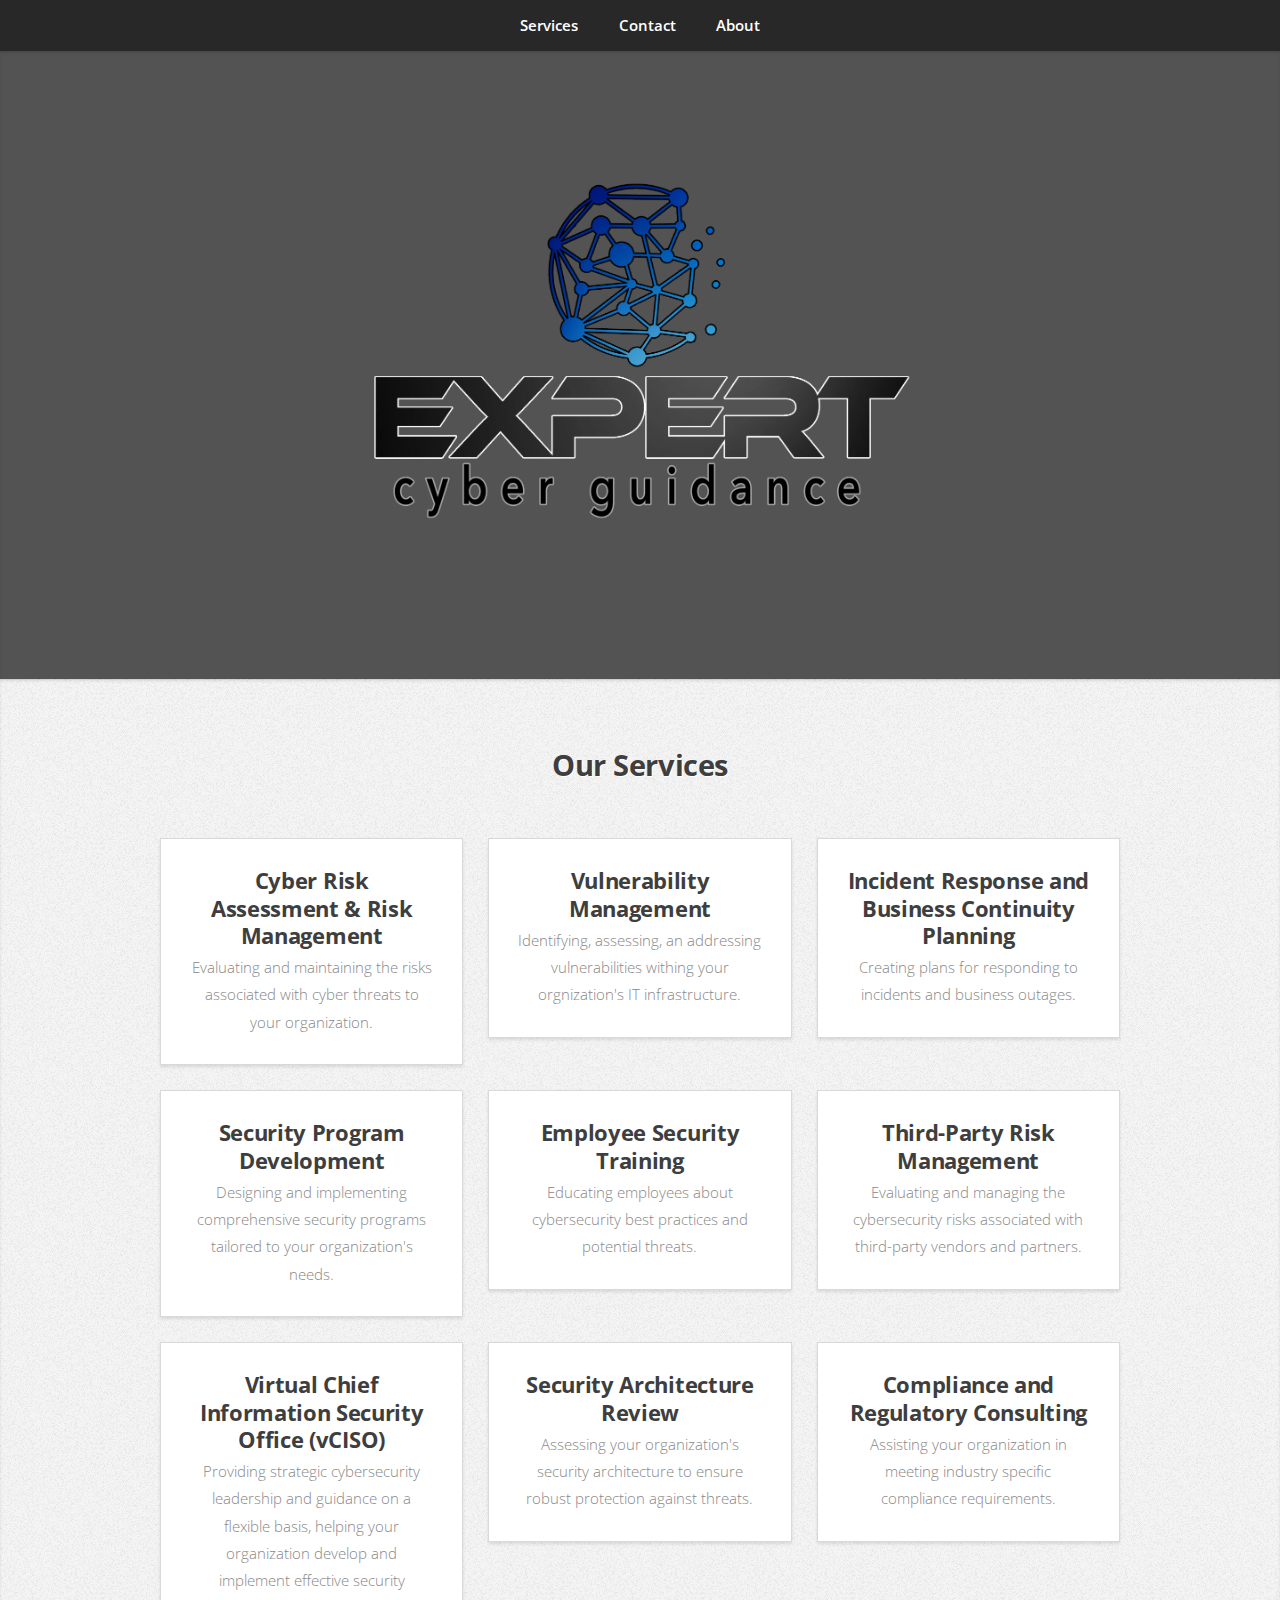
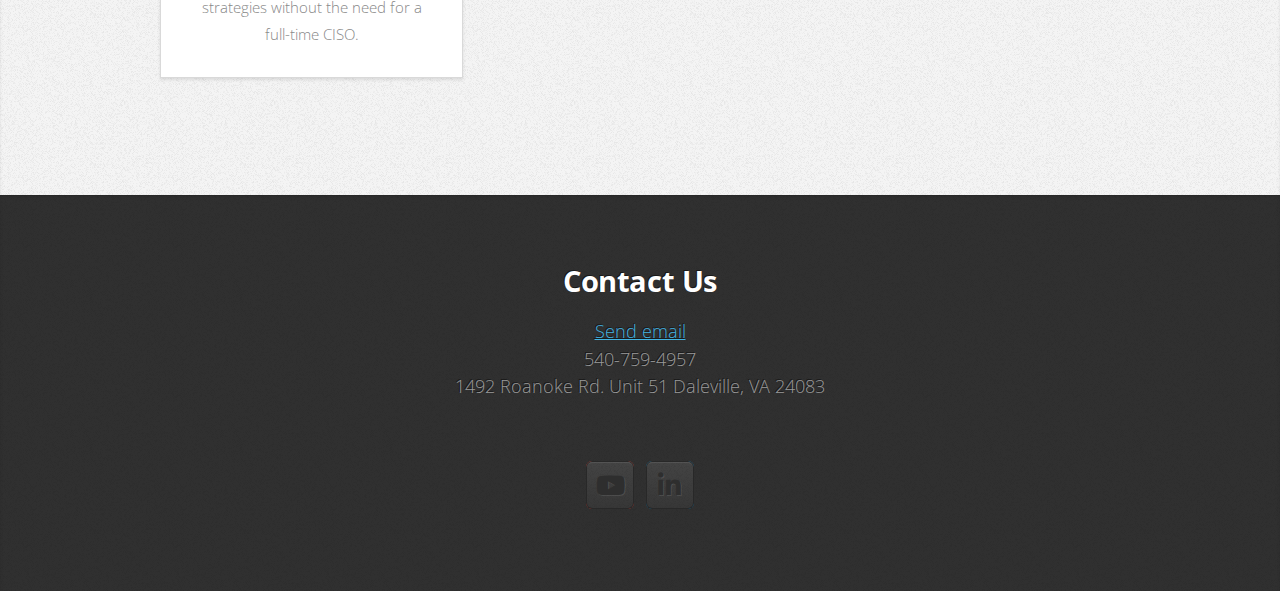
<file: index.html>
<!DOCTYPE HTML>

<html>
	<head>
		<title>Expert Cyber Guidance, LLC</title>
		<meta charset="utf-8" />
		<meta name="viewport" content="width=device-width, initial-scale=1, user-scalable=no" />
		<link rel="stylesheet" href="assets/css/main.css" />
	</head>
	<body class="is-preload" style="background-color:black">

		<!-- Nav -->

			<nav id="nav">
				<ul class="container">
					<li><a href="#services">Services</a></li>
					<li><a href="#contact">Contact</a></li>
					<li><a href="about.html">About</a></li>
				</ul>
			</nav>

		<!-- Home -->
			<article id="top" class="wrapper style1" style="background-color:#545353">

				<div>
					<div>
						<span><img class="logo" src="images/ECG LOGO.png" alt=""/></span>
						</div>
					</div>
				</div>
			</article>

		<!-- Portfolio -->
			<article id="services" class="wrapper style3">
				<div class="container">
					<header>
						<h2>Our Services</h2>
					</header>
					<div class="row">
						<div class="col-4 col-6-medium col-12-small">
							<article class="box style2">
								<h3>Cyber Risk Assessment & Risk Management</h3>
								<p>Evaluating and maintaining the risks associated with cyber threats to your organization.</p>
							</article>
						</div>
						<div class="col-4 col-6-medium col-12-small">
							<article class="box style2">
								<h3>Vulnerability Management</h3>
								<p>Identifying, assessing, an addressing vulnerabilities withing your orgnization's IT infrastructure.</p>
							</article>
						</div>
						<div class="col-4 col-6-medium col-12-small">
							<article class="box style2">
								<h3>Incident Response and Business Continuity Planning</h3>
								<p>Creating plans for responding to incidents and business outages.</p>
							</article>
						</div>
						<div class="col-4 col-6-medium col-12-small">
							<article class="box style2">
								<h3>Security Program Development</h3>
								<p>Designing and implementing comprehensive security programs tailored to your organization's needs.</p>
							</article>
						</div>
						<div class="col-4 col-6-medium col-12-small">
							<article class="box style2">
								<h3>Employee Security Training</h3>
								<p>Educating employees about cybersecurity best practices and potential threats.</p>
							</article>
						</div>
						<div class="col-4 col-6-medium col-12-small">
							<article class="box style2">
								<h3>Third-Party Risk Management</h3>
								<p>Evaluating and managing the cybersecurity risks associated with third-party vendors and partners.</p>
							</article>
						</div>

						<div class="col-4 col-6-medium col-12-small">
							<article class="box style2">
								<h3>Virtual Chief Information Security Office (vCISO)</h3>
								<p>Providing strategic cybersecurity leadership and guidance on a flexible basis,
									helping your organization develop and implement effective security strategies
									without the need for a full-time CISO.
								</p>
							</article>
						</div>

						<div class="col-4 col-6-medium col-12-small">
							<article class="box style2">
								<h3>Security Architecture Review</h3>
								<p>Assessing your organization's security architecture to ensure robust protection
									against threats.</p>
							</article>
						</div>

						<div class="col-4 col-6-medium col-12-small">
							<article class="box style2">
								<h3>Compliance and Regulatory Consulting</h3>
								<p>Assisting your organization in meeting industry specific compliance requirements.</p>
							</article>
						</div>





					</div>
					<footer>
					</footer>
				</div>
			</article>

		<!-- Contact -->
			<article id="contact" class="wrapper style4">
				<div class="container medium">
					<header>
						<h2>Contact Us</h2>
						<p><a href="mailto:jamie@expertcyberguidance.com">Send email</a></p>
						<p>540-759-4957</p>
						<p>1492 Roanoke Rd. Unit 51 Daleville, VA 24083</p>
					</header>
				</div>

						<div class="col-12">

							<!-- <h3>Find us on ...</h3> -->
							<ul class="social">
							<!--
								<li><a href="#" class="icon brands fa-twitter"><span class="label">Twitter</span></a></li>
								<li><a href="#" class="icon brands fa-facebook-f"><span class="label">Facebook</span></a></li>
							-->
								<li><a href="https://www.youtube.com/channel/UCfuzb3WgeQIlKe7DHvBgZ2g" class="icon brands fa-youtube"><span class="label">YouTube</span></a></li>
								<li><a href="https://www.linkedin.com/company/expert-cyber-guidance/" class="icon brands fa-linkedin-in"><span class="label">LinkedIn</span></a></li>
							</ul>

						</div>
			</article>

		<!-- Scripts -->
			<script src="assets/js/jquery.min.js"></script>
			<script src="assets/js/jquery.scrolly.min.js"></script>
			<script src="assets/js/browser.min.js"></script>
			<script src="assets/js/breakpoints.min.js"></script>
			<script src="assets/js/util.js"></script>
			<script src="assets/js/main.js"></script>

	</body>
</html>
</file>
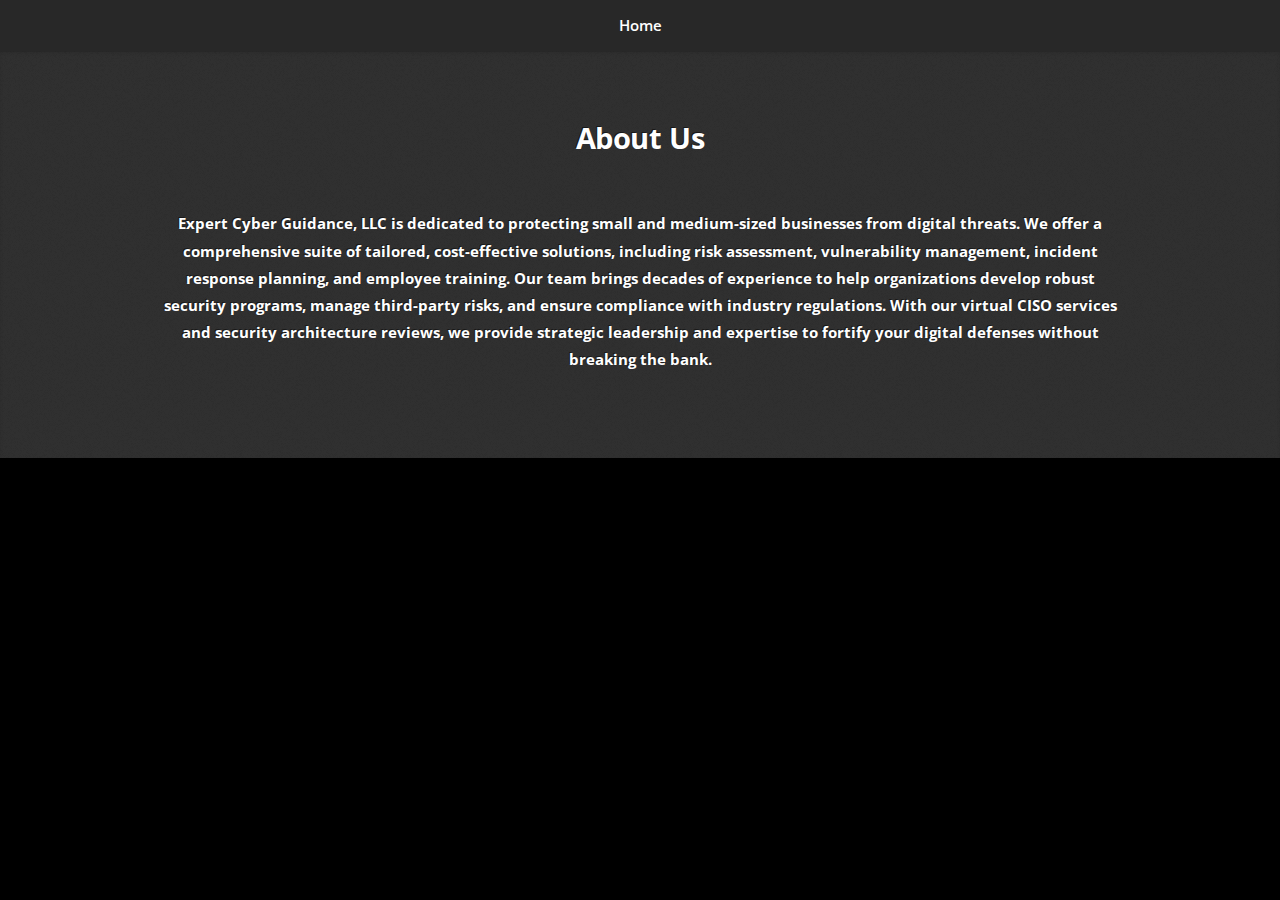
<file: about.html>
<!DOCTYPE HTML>

<html>
	<head>
		<title>Expert Cyber Guidance, LLC</title>
		<meta charset="utf-8" />
		<meta name="viewport" content="width=device-width, initial-scale=1, user-scalable=no" />
		<link rel="stylesheet" href="assets/css/main.css" />
	</head>
	<body class="is-preload" style="background-color:black">

		<!-- Nav -->

			<nav id="nav">
				<ul class="container">
					<li><a href="index.html">Home</a></li>
				</ul>
			</nav>

		<!-- About Us -->
			<article id="about" class="wrapper style4">
				<div class="container">
					<header>
						<h2>About Us</h2>
					</header>
					<h5>Expert Cyber Guidance, LLC is dedicated to protecting
						small and medium-sized businesses from digital threats. We offer a comprehensive suite of
						tailored, cost-effective solutions, including risk assessment, vulnerability management,
						incident response planning, and employee training. Our team brings
						decades of experience to help organizations develop robust security programs, manage
						third-party risks, and ensure compliance with industry regulations. With our virtual CISO
						services and security architecture reviews, we provide strategic leadership and expertise to
						fortify your digital defenses without breaking the bank.</h5>

				</div>
			</article>

		<!-- Scripts -->
			<script src="assets/js/jquery.min.js"></script>
			<script src="assets/js/jquery.scrolly.min.js"></script>
			<script src="assets/js/browser.min.js"></script>
			<script src="assets/js/breakpoints.min.js"></script>
			<script src="assets/js/util.js"></script>
			<script src="assets/js/main.js"></script>

	</body>
</html>
</file>
<file: assets/css/main.css>
@import url("https://fonts.googleapis.com/css?family=Open+Sans:300,300italic,600,600italic,700");
@import url("fontawesome-all.min.css");

/*
	Miniport by HTML5 UP
	html5up.net | @ajlkn
	Free for personal and commercial use under the CCA 3.0 license (html5up.net/license)
*/

html, body, div, span, applet, object,
iframe, h1, h2, h3, h4, h5, h6, p, blockquote,
pre, a, abbr, acronym, address, big, cite,
code, del, dfn, em, img, ins, kbd, q, s, samp,
small, strike, strong, sub, sup, tt, var, b,
u, i, center, dl, dt, dd, ol, ul, li, fieldset,
form, label, legend, table, caption, tbody,
tfoot, thead, tr, th, td, article, aside,
canvas, details, embed, figure, figcaption,
footer, header, hgroup, menu, nav, output, ruby,
section, summary, time, mark, audio, video {
	margin: 0;
	padding: 0;
	border: 0;
	font-size: 100%;
	font: inherit;
	vertical-align: baseline;}

article, aside, details, figcaption, figure,
footer, header, hgroup, menu, nav, section {
	display: block;}

body {
	line-height: 1;
}

ol, ul {
	list-style: none;
}

blockquote, q {
	quotes: none;
}

	blockquote:before, blockquote:after, q:before, q:after {
		content: '';
		content: none;
	}

table {
	border-collapse: collapse;
	border-spacing: 0;
}

body {
	-webkit-text-size-adjust: none;
}

mark {
	background-color: transparent;
	color: inherit;
}

input::-moz-focus-inner {
	border: 0;
	padding: 0;
}

input, select, textarea {
	-moz-appearance: none;
	-webkit-appearance: none;
	-ms-appearance: none;
	appearance: none;
}

/* Basic */

	html {
		box-sizing: border-box;
	}

	*, *:before, *:after {
		box-sizing: inherit;
	}

	body {
		padding-top: 3.5em;
	}

		body.is-preload *, body.is-preload *:before, body.is-preload *:after {
			-moz-animation: none !important;
			-webkit-animation: none !important;
			-ms-animation: none !important;
			animation: none !important;
			-moz-transition: none !important;
			-webkit-transition: none !important;
			-ms-transition: none !important;
			transition: none !important;
		}

	body, input, textarea, select {
		font-family: 'Open Sans', sans-serif;
		line-height: 1.85em;
		color: #888;
		font-weight: 300;
		font-size: 13pt;
	}

	a {
		-moz-transition: color .2s ease-in-out;
		-webkit-transition: color .2s ease-in-out;
		-ms-transition: color .2s ease-in-out;
		transition: color .2s ease-in-out;
		color: #43B3E0;
		text-decoration: underline;
	}

		a:hover {
			color: #43bff0 !important;
		}

		a img {
			border: 0;
		}

	b, strong {
		font-weight: 600;
		color: #3e3e3e;
	}

	i, em {
		font-style: italic;
	}

	sub {
		position: relative;
		top: 0.5em;
		font-size: 0.8em;
	}

	sup {
		position: relative;
		top: -0.5em;
		font-size: 0.8em;
	}

	blockquote {
		border-left: solid 0.75em #eee;
		padding: 1em 0 1em 1.5em;
		font-style: italic;
	}

	h1, h2, h3, h4, h5, h6 {
		color: #3e3e3e;
		margin: 0 0 0.75em 0;
	}

	h1 a, h2 a, h3 a, h4 a, h5 a, h6 a {
		text-decoration: none;
		color: inherit;
	}

	h2, h3, h4, h5, h6 {
		font-weight: 700;
	}

	h1 {
		font-size: 3.25em;
		letter-spacing: -0.025em;
		font-weight: 300;
	}

		h1 strong {
			font-weight: 700;
		}

	h2 {
		font-size: 2em;
		letter-spacing: -0.015em;
	}

	h3 {
		font-size: 1.5em;
		letter-spacing: -0.015em;
	}

	em, i {
		font-style: italic;
	}

	br.clear {
		clear: both;
	}

	hr {
		border: 0;
		border-top: solid 1px #444;
		border-top-color: rgba(0, 0, 0, 0.35);
		box-shadow: 0px 1px 0px 0px rgba(255, 255, 255, 0.1);
		height: 1px;
		margin: 3em 0;
	}

	p, ul, ol, dl, table {
		margin-bottom: 2em;
	}

	header {
		margin: 0 0 3em 0;
	}

		header > p {
			font-size: 1.25em;
			margin: 0;
		}

	footer {
		margin: 3em 0 0 0;
	}

		footer > p {
			font-size: 1.25em;
		}

/* Container */

	.container {
		margin: 0 auto;
		max-width: calc(100% - 50px);
		width: 1200px;
	}

		.container.medium {
			width: 900px;
		}

		@media screen and (max-width: 1680px) {

			.container {
				width: 1200px;
			}

				.container.medium {
					width: 900px;
				}

		}

		@media screen and (max-width: 1280px) {

			.container {
				width: 960px;
			}

				.container.medium {
					width: 720px;
				}

		}

		@media screen and (max-width: 980px) {

			.container {
				width: 100%;
			}

				.container.medium {
					width: 75%;
				}

		}

		@media screen and (max-width: 736px) {

			.container {
				width: 100%;
				max-width: calc(100% - 30px);
			}

				.container.medium {
					width: 100%;
				}

		}

/* Row */

	.row {
		display: flex;
		flex-wrap: wrap;
		box-sizing: border-box;
		align-items: stretch;
	}

		.row > * {
			box-sizing: border-box;
		}

		.row.gtr-uniform > * > :last-child {
			margin-bottom: 0;
		}

		.row.aln-left {
			justify-content: flex-start;
		}

		.row.aln-center {
			justify-content: center;
		}

		.row.aln-right {
			justify-content: flex-end;
		}

		.row.aln-top {
			align-items: flex-start;
		}

		.row.aln-middle {
			align-items: center;
		}

		.row.aln-bottom {
			align-items: flex-end;
		}

		.row > .imp {
			order: -1;
		}

		.row > .col-1 {
			width: 8.33333%;
		}

		.row > .off-1 {
			margin-left: 8.33333%;
		}

		.row > .col-2 {
			width: 16.66667%;
		}

		.row > .off-2 {
			margin-left: 16.66667%;
		}

		.row > .col-3 {
			width: 25%;
		}

		.row > .off-3 {
			margin-left: 25%;
		}

		.row > .col-4 {
			width: 33.33333%;
		}

		.row > .off-4 {
			margin-left: 33.33333%;
		}

		.row > .col-5 {
			width: 41.66667%;
		}

		.row > .off-5 {
			margin-left: 41.66667%;
		}

		.row > .col-6 {
			width: 50%;
		}

		.row > .off-6 {
			margin-left: 50%;
		}

		.row > .col-7 {
			width: 58.33333%;
		}

		.row > .off-7 {
			margin-left: 58.33333%;
		}

		.row > .col-8 {
			width: 66.66667%;
		}

		.row > .off-8 {
			margin-left: 66.66667%;
		}

		.row > .col-9 {
			width: 75%;
		}

		.row > .off-9 {
			margin-left: 75%;
		}

		.row > .col-10 {
			width: 83.33333%;
		}

		.row > .off-10 {
			margin-left: 83.33333%;
		}

		.row > .col-11 {
			width: 91.66667%;
		}

		.row > .off-11 {
			margin-left: 91.66667%;
		}

		.row > .col-12 {
			width: 100%;
		}

		.row > .off-12 {
			margin-left: 100%;
		}

		.row.gtr-0 {
			margin-top: 0px;
			margin-left: 0px;
		}

			.row.gtr-0 > * {
				padding: 0px 0 0 0px;
			}

			.row.gtr-0.gtr-uniform {
				margin-top: 0px;
			}

				.row.gtr-0.gtr-uniform > * {
					padding-top: 0px;
				}

		.row.gtr-25 {
			margin-top: -6.25px;
			margin-left: -6.25px;
		}

			.row.gtr-25 > * {
				padding: 6.25px 0 0 6.25px;
			}

			.row.gtr-25.gtr-uniform {
				margin-top: -6.25px;
			}

				.row.gtr-25.gtr-uniform > * {
					padding-top: 6.25px;
				}

		.row.gtr-50 {
			margin-top: -12.5px;
			margin-left: -12.5px;
		}

			.row.gtr-50 > * {
				padding: 12.5px 0 0 12.5px;
			}

			.row.gtr-50.gtr-uniform {
				margin-top: -12.5px;
			}

				.row.gtr-50.gtr-uniform > * {
					padding-top: 12.5px;
				}

		.row {
			margin-top: -25px;
			margin-left: -25px;
		}

			.row > * {
				padding: 25px 0 0 25px;
			}

			.row.gtr-uniform {
				margin-top: -25px;
			}

				.row.gtr-uniform > * {
					padding-top: 25px;
				}

		.row.gtr-150 {
			margin-top: -37.5px;
			margin-left: -37.5px;
		}

			.row.gtr-150 > * {
				padding: 37.5px 0 0 37.5px;
			}

			.row.gtr-150.gtr-uniform {
				margin-top: -37.5px;
			}

				.row.gtr-150.gtr-uniform > * {
					padding-top: 37.5px;
				}

		.row.gtr-200 {
			margin-top: -50px;
			margin-left: -50px;
		}

			.row.gtr-200 > * {
				padding: 50px 0 0 50px;
			}

			.row.gtr-200.gtr-uniform {
				margin-top: -50px;
			}

				.row.gtr-200.gtr-uniform > * {
					padding-top: 50px;
				}

		@media screen and (max-width: 1680px) {

			.row {
				display: flex;
				flex-wrap: wrap;
				box-sizing: border-box;
				align-items: stretch;
			}

				.row > * {
					box-sizing: border-box;
				}

				.row.gtr-uniform > * > :last-child {
					margin-bottom: 0;
				}

				.row.aln-left {
					justify-content: flex-start;
				}

				.row.aln-center {
					justify-content: center;
				}

				.row.aln-right {
					justify-content: flex-end;
				}

				.row.aln-top {
					align-items: flex-start;
				}

				.row.aln-middle {
					align-items: center;
				}

				.row.aln-bottom {
					align-items: flex-end;
				}

				.row > .imp-xlarge {
					order: -1;
				}

				.row > .col-1-xlarge {
					width: 8.33333%;
				}

				.row > .off-1-xlarge {
					margin-left: 8.33333%;
				}

				.row > .col-2-xlarge {
					width: 16.66667%;
				}

				.row > .off-2-xlarge {
					margin-left: 16.66667%;
				}

				.row > .col-3-xlarge {
					width: 25%;
				}

				.row > .off-3-xlarge {
					margin-left: 25%;
				}

				.row > .col-4-xlarge {
					width: 33.33333%;
				}

				.row > .off-4-xlarge {
					margin-left: 33.33333%;
				}

				.row > .col-5-xlarge {
					width: 41.66667%;
				}

				.row > .off-5-xlarge {
					margin-left: 41.66667%;
				}

				.row > .col-6-xlarge {
					width: 50%;
				}

				.row > .off-6-xlarge {
					margin-left: 50%;
				}

				.row > .col-7-xlarge {
					width: 58.33333%;
				}

				.row > .off-7-xlarge {
					margin-left: 58.33333%;
				}

				.row > .col-8-xlarge {
					width: 66.66667%;
				}

				.row > .off-8-xlarge {
					margin-left: 66.66667%;
				}

				.row > .col-9-xlarge {
					width: 75%;
				}

				.row > .off-9-xlarge {
					margin-left: 75%;
				}

				.row > .col-10-xlarge {
					width: 83.33333%;
				}

				.row > .off-10-xlarge {
					margin-left: 83.33333%;
				}

				.row > .col-11-xlarge {
					width: 91.66667%;
				}

				.row > .off-11-xlarge {
					margin-left: 91.66667%;
				}

				.row > .col-12-xlarge {
					width: 100%;
				}

				.row > .off-12-xlarge {
					margin-left: 100%;
				}

				.row.gtr-0 {
					margin-top: 0px;
					margin-left: 0px;
				}

					.row.gtr-0 > * {
						padding: 0px 0 0 0px;
					}

					.row.gtr-0.gtr-uniform {
						margin-top: 0px;
					}

						.row.gtr-0.gtr-uniform > * {
							padding-top: 0px;
						}

				.row.gtr-25 {
					margin-top: -6.25px;
					margin-left: -6.25px;
				}

					.row.gtr-25 > * {
						padding: 6.25px 0 0 6.25px;
					}

					.row.gtr-25.gtr-uniform {
						margin-top: -6.25px;
					}

						.row.gtr-25.gtr-uniform > * {
							padding-top: 6.25px;
						}

				.row.gtr-50 {
					margin-top: -12.5px;
					margin-left: -12.5px;
				}

					.row.gtr-50 > * {
						padding: 12.5px 0 0 12.5px;
					}

					.row.gtr-50.gtr-uniform {
						margin-top: -12.5px;
					}

						.row.gtr-50.gtr-uniform > * {
							padding-top: 12.5px;
						}

				.row {
					margin-top: -25px;
					margin-left: -25px;
				}

					.row > * {
						padding: 25px 0 0 25px;
					}

					.row.gtr-uniform {
						margin-top: -25px;
					}

						.row.gtr-uniform > * {
							padding-top: 25px;
						}

				.row.gtr-150 {
					margin-top: -37.5px;
					margin-left: -37.5px;
				}

					.row.gtr-150 > * {
						padding: 37.5px 0 0 37.5px;
					}

					.row.gtr-150.gtr-uniform {
						margin-top: -37.5px;
					}

						.row.gtr-150.gtr-uniform > * {
							padding-top: 37.5px;
						}

				.row.gtr-200 {
					margin-top: -50px;
					margin-left: -50px;
				}

					.row.gtr-200 > * {
						padding: 50px 0 0 50px;
					}

					.row.gtr-200.gtr-uniform {
						margin-top: -50px;
					}

						.row.gtr-200.gtr-uniform > * {
							padding-top: 50px;
						}

		}

		@media screen and (max-width: 1280px) {

			.row {
				display: flex;
				flex-wrap: wrap;
				box-sizing: border-box;
				align-items: stretch;
			}

				.row > * {
					box-sizing: border-box;
				}

				.row.gtr-uniform > * > :last-child {
					margin-bottom: 0;
				}

				.row.aln-left {
					justify-content: flex-start;
				}

				.row.aln-center {
					justify-content: center;
				}

				.row.aln-right {
					justify-content: flex-end;
				}

				.row.aln-top {
					align-items: flex-start;
				}

				.row.aln-middle {
					align-items: center;
				}

				.row.aln-bottom {
					align-items: flex-end;
				}

				.row > .imp-large {
					order: -1;
				}

				.row > .col-1-large {
					width: 8.33333%;
				}

				.row > .off-1-large {
					margin-left: 8.33333%;
				}

				.row > .col-2-large {
					width: 16.66667%;
				}

				.row > .off-2-large {
					margin-left: 16.66667%;
				}

				.row > .col-3-large {
					width: 25%;
				}

				.row > .off-3-large {
					margin-left: 25%;
				}

				.row > .col-4-large {
					width: 33.33333%;
				}

				.row > .off-4-large {
					margin-left: 33.33333%;
				}

				.row > .col-5-large {
					width: 41.66667%;
				}

				.row > .off-5-large {
					margin-left: 41.66667%;
				}

				.row > .col-6-large {
					width: 50%;
				}

				.row > .off-6-large {
					margin-left: 50%;
				}

				.row > .col-7-large {
					width: 58.33333%;
				}

				.row > .off-7-large {
					margin-left: 58.33333%;
				}

				.row > .col-8-large {
					width: 66.66667%;
				}

				.row > .off-8-large {
					margin-left: 66.66667%;
				}

				.row > .col-9-large {
					width: 75%;
				}

				.row > .off-9-large {
					margin-left: 75%;
				}

				.row > .col-10-large {
					width: 83.33333%;
				}

				.row > .off-10-large {
					margin-left: 83.33333%;
				}

				.row > .col-11-large {
					width: 91.66667%;
				}

				.row > .off-11-large {
					margin-left: 91.66667%;
				}

				.row > .col-12-large {
					width: 100%;
				}

				.row > .off-12-large {
					margin-left: 100%;
				}

				.row.gtr-0 {
					margin-top: 0px;
					margin-left: 0px;
				}

					.row.gtr-0 > * {
						padding: 0px 0 0 0px;
					}

					.row.gtr-0.gtr-uniform {
						margin-top: 0px;
					}

						.row.gtr-0.gtr-uniform > * {
							padding-top: 0px;
						}

				.row.gtr-25 {
					margin-top: -6.25px;
					margin-left: -6.25px;
				}

					.row.gtr-25 > * {
						padding: 6.25px 0 0 6.25px;
					}

					.row.gtr-25.gtr-uniform {
						margin-top: -6.25px;
					}

						.row.gtr-25.gtr-uniform > * {
							padding-top: 6.25px;
						}

				.row.gtr-50 {
					margin-top: -12.5px;
					margin-left: -12.5px;
				}

					.row.gtr-50 > * {
						padding: 12.5px 0 0 12.5px;
					}

					.row.gtr-50.gtr-uniform {
						margin-top: -12.5px;
					}

						.row.gtr-50.gtr-uniform > * {
							padding-top: 12.5px;
						}

				.row {
					margin-top: -25px;
					margin-left: -25px;
				}

					.row > * {
						padding: 25px 0 0 25px;
					}

					.row.gtr-uniform {
						margin-top: -25px;
					}

						.row.gtr-uniform > * {
							padding-top: 25px;
						}

				.row.gtr-150 {
					margin-top: -37.5px;
					margin-left: -37.5px;
				}

					.row.gtr-150 > * {
						padding: 37.5px 0 0 37.5px;
					}

					.row.gtr-150.gtr-uniform {
						margin-top: -37.5px;
					}

						.row.gtr-150.gtr-uniform > * {
							padding-top: 37.5px;
						}

				.row.gtr-200 {
					margin-top: -50px;
					margin-left: -50px;
				}

					.row.gtr-200 > * {
						padding: 50px 0 0 50px;
					}

					.row.gtr-200.gtr-uniform {
						margin-top: -50px;
					}

						.row.gtr-200.gtr-uniform > * {
							padding-top: 50px;
						}

		}

		@media screen and (max-width: 980px) {

			.row {
				display: flex;
				flex-wrap: wrap;
				box-sizing: border-box;
				align-items: stretch;
			}

				.row > * {
					box-sizing: border-box;
				}

				.row.gtr-uniform > * > :last-child {
					margin-bottom: 0;
				}

				.row.aln-left {
					justify-content: flex-start;
				}

				.row.aln-center {
					justify-content: center;
				}

				.row.aln-right {
					justify-content: flex-end;
				}

				.row.aln-top {
					align-items: flex-start;
				}

				.row.aln-middle {
					align-items: center;
				}

				.row.aln-bottom {
					align-items: flex-end;
				}

				.row > .imp-medium {
					order: -1;
				}

				.row > .col-1-medium {
					width: 8.33333%;
				}

				.row > .off-1-medium {
					margin-left: 8.33333%;
				}

				.row > .col-2-medium {
					width: 16.66667%;
				}

				.row > .off-2-medium {
					margin-left: 16.66667%;
				}

				.row > .col-3-medium {
					width: 25%;
				}

				.row > .off-3-medium {
					margin-left: 25%;
				}

				.row > .col-4-medium {
					width: 33.33333%;
				}

				.row > .off-4-medium {
					margin-left: 33.33333%;
				}

				.row > .col-5-medium {
					width: 41.66667%;
				}

				.row > .off-5-medium {
					margin-left: 41.66667%;
				}

				.row > .col-6-medium {
					width: 50%;
				}

				.row > .off-6-medium {
					margin-left: 50%;
				}

				.row > .col-7-medium {
					width: 58.33333%;
				}

				.row > .off-7-medium {
					margin-left: 58.33333%;
				}

				.row > .col-8-medium {
					width: 66.66667%;
				}

				.row > .off-8-medium {
					margin-left: 66.66667%;
				}

				.row > .col-9-medium {
					width: 75%;
				}

				.row > .off-9-medium {
					margin-left: 75%;
				}

				.row > .col-10-medium {
					width: 83.33333%;
				}

				.row > .off-10-medium {
					margin-left: 83.33333%;
				}

				.row > .col-11-medium {
					width: 91.66667%;
				}

				.row > .off-11-medium {
					margin-left: 91.66667%;
				}

				.row > .col-12-medium {
					width: 100%;
				}

				.row > .off-12-medium {
					margin-left: 100%;
				}

				.row.gtr-0 {
					margin-top: 0px;
					margin-left: 0px;
				}

					.row.gtr-0 > * {
						padding: 0px 0 0 0px;
					}

					.row.gtr-0.gtr-uniform {
						margin-top: 0px;
					}

						.row.gtr-0.gtr-uniform > * {
							padding-top: 0px;
						}

				.row.gtr-25 {
					margin-top: -6.25px;
					margin-left: -6.25px;
				}

					.row.gtr-25 > * {
						padding: 6.25px 0 0 6.25px;
					}

					.row.gtr-25.gtr-uniform {
						margin-top: -6.25px;
					}

						.row.gtr-25.gtr-uniform > * {
							padding-top: 6.25px;
						}

				.row.gtr-50 {
					margin-top: -12.5px;
					margin-left: -12.5px;
				}

					.row.gtr-50 > * {
						padding: 12.5px 0 0 12.5px;
					}

					.row.gtr-50.gtr-uniform {
						margin-top: -12.5px;
					}

						.row.gtr-50.gtr-uniform > * {
							padding-top: 12.5px;
						}

				.row {
					margin-top: -25px;
					margin-left: -25px;
				}

					.row > * {
						padding: 25px 0 0 25px;
					}

					.row.gtr-uniform {
						margin-top: -25px;
					}

						.row.gtr-uniform > * {
							padding-top: 25px;
						}

				.row.gtr-150 {
					margin-top: -37.5px;
					margin-left: -37.5px;
				}

					.row.gtr-150 > * {
						padding: 37.5px 0 0 37.5px;
					}

					.row.gtr-150.gtr-uniform {
						margin-top: -37.5px;
					}

						.row.gtr-150.gtr-uniform > * {
							padding-top: 37.5px;
						}

				.row.gtr-200 {
					margin-top: -50px;
					margin-left: -50px;
				}

					.row.gtr-200 > * {
						padding: 50px 0 0 50px;
					}

					.row.gtr-200.gtr-uniform {
						margin-top: -50px;
					}

						.row.gtr-200.gtr-uniform > * {
							padding-top: 50px;
						}

		}

		@media screen and (max-width: 736px) {

			.row {
				display: flex;
				flex-wrap: wrap;
				box-sizing: border-box;
				align-items: stretch;
			}

				.row > * {
					box-sizing: border-box;
				}

				.row.gtr-uniform > * > :last-child {
					margin-bottom: 0;
				}

				.row.aln-left {
					justify-content: flex-start;
				}

				.row.aln-center {
					justify-content: center;
				}

				.row.aln-right {
					justify-content: flex-end;
				}

				.row.aln-top {
					align-items: flex-start;
				}

				.row.aln-middle {
					align-items: center;
				}

				.row.aln-bottom {
					align-items: flex-end;
				}

				.row > .imp-small {
					order: -1;
				}

				.row > .col-1-small {
					width: 8.33333%;
				}

				.row > .off-1-small {
					margin-left: 8.33333%;
				}

				.row > .col-2-small {
					width: 16.66667%;
				}

				.row > .off-2-small {
					margin-left: 16.66667%;
				}

				.row > .col-3-small {
					width: 25%;
				}

				.row > .off-3-small {
					margin-left: 25%;
				}

				.row > .col-4-small {
					width: 33.33333%;
				}

				.row > .off-4-small {
					margin-left: 33.33333%;
				}

				.row > .col-5-small {
					width: 41.66667%;
				}

				.row > .off-5-small {
					margin-left: 41.66667%;
				}

				.row > .col-6-small {
					width: 50%;
				}

				.row > .off-6-small {
					margin-left: 50%;
				}

				.row > .col-7-small {
					width: 58.33333%;
				}

				.row > .off-7-small {
					margin-left: 58.33333%;
				}

				.row > .col-8-small {
					width: 66.66667%;
				}

				.row > .off-8-small {
					margin-left: 66.66667%;
				}

				.row > .col-9-small {
					width: 75%;
				}

				.row > .off-9-small {
					margin-left: 75%;
				}

				.row > .col-10-small {
					width: 83.33333%;
				}

				.row > .off-10-small {
					margin-left: 83.33333%;
				}

				.row > .col-11-small {
					width: 91.66667%;
				}

				.row > .off-11-small {
					margin-left: 91.66667%;
				}

				.row > .col-12-small {
					width: 100%;
				}

				.row > .off-12-small {
					margin-left: 100%;
				}

				.row.gtr-0 {
					margin-top: 0px;
					margin-left: 0px;
				}

					.row.gtr-0 > * {
						padding: 0px 0 0 0px;
					}

					.row.gtr-0.gtr-uniform {
						margin-top: 0px;
					}

						.row.gtr-0.gtr-uniform > * {
							padding-top: 0px;
						}

				.row.gtr-25 {
					margin-top: -3.75px;
					margin-left: -3.75px;
				}

					.row.gtr-25 > * {
						padding: 3.75px 0 0 3.75px;
					}

					.row.gtr-25.gtr-uniform {
						margin-top: -3.75px;
					}

						.row.gtr-25.gtr-uniform > * {
							padding-top: 3.75px;
						}

				.row.gtr-50 {
					margin-top: -7.5px;
					margin-left: -7.5px;
				}

					.row.gtr-50 > * {
						padding: 7.5px 0 0 7.5px;
					}

					.row.gtr-50.gtr-uniform {
						margin-top: -7.5px;
					}

						.row.gtr-50.gtr-uniform > * {
							padding-top: 7.5px;
						}

				.row {
					margin-top: -15px;
					margin-left: -15px;
				}

					.row > * {
						padding: 15px 0 0 15px;
					}

					.row.gtr-uniform {
						margin-top: -15px;
					}

						.row.gtr-uniform > * {
							padding-top: 15px;
						}

				.row.gtr-150 {
					margin-top: -22.5px;
					margin-left: -22.5px;
				}

					.row.gtr-150 > * {
						padding: 22.5px 0 0 22.5px;
					}

					.row.gtr-150.gtr-uniform {
						margin-top: -22.5px;
					}

						.row.gtr-150.gtr-uniform > * {
							padding-top: 22.5px;
						}

				.row.gtr-200 {
					margin-top: -30px;
					margin-left: -30px;
				}

					.row.gtr-200 > * {
						padding: 30px 0 0 30px;
					}

					.row.gtr-200.gtr-uniform {
						margin-top: -30px;
					}

						.row.gtr-200.gtr-uniform > * {
							padding-top: 30px;
						}

		}

/* Form */

	form label {
		color: #3e3e3e;
		font-weight: 700;
		display: block;
		margin: 0 0 0.5em 0;
	}

	form input[type=text],
	form input[type=email],
	form input[type=password],
	form select,
	form textarea {
		-moz-transition: background .2s ease-in-out, box-shadow .2s ease-in-out;
		-webkit-transition: background .2s ease-in-out, box-shadow .2s ease-in-out;
		-ms-transition: background .2s ease-in-out, box-shadow .2s ease-in-out;
		transition: background .2s ease-in-out, box-shadow .2s ease-in-out;
		-webkit-appearance: none;
		display: block;
		border: 0;
		padding: 0.75em;
		font-size: 1em;
		border-radius: 8px;
		border: solid 1px #ddd;
		background: #fff;
		color: #bbb;
		box-shadow: inset 0px 2px 3px 1px rgba(0, 0, 0, 0.05), 0px 1px 0px 0px rgba(255, 255, 255, 0.025);
		width: 100%;
	}

		form input[type=text]:focus,
		form input[type=email]:focus,
		form input[type=password]:focus,
		form select:focus,
		form textarea:focus {
			background: #fafafa;
			box-shadow: inset 0px 2px 5px 0px rgba(0, 0, 0, 0.05), 0px 1px 0px 0px rgba(255, 255, 255, 0.025), inset 0px 0px 2px 1px #43bff0;
		}

	form textarea {
		height: 15em;
	}

	form .actions:last-child {
		margin-bottom: 0;
	}

	form ::-webkit-input-placeholder {
		color: #555 !important;
	}

	form :-moz-placeholder {
		color: #555 !important;
	}

	form ::-moz-placeholder {
		color: #555 !important;
	}

	form :-ms-input-placeholder {
		color: #555 !important;
	}

	form ::-moz-focus-inner {
		border: 0;
	}

/* Tables */

	table {
		width: 100%;
	}

		table.default {
			width: 100%;
		}

			table.default tr {
				border-top: solid 1px #eee;
			}

				table.default tr:first-child {
					border-top: 0;
				}

			table.default td {
				padding: 0.5em 1em 0.5em 1em;
			}

			table.default th {
				text-align: left;
				padding: 0.5em 1em 0.5em 1em;
				font-weight: 600;
				margin: 0 0 1em 0;
			}

			table.default thead {
				background: #4f4f4f;
				color: #fff;
			}

/* Section/Article */

	section, article {
		margin-bottom: 3em;
	}

	section > :last-child,
	article > :last-child,
	section:last-child,
	article:last-child {
		margin-bottom: 0;
	}

/* Image */

	.image {
		display: inline-block;
		position: relative;
	}

		.image img {
			display: block;
			width: 100%;
		}

		.image.fit {
			display: block;
			width: 100%;
		}

		.image.featured {
			display: block;
			width: 100%;
			margin: 0 0 2em 0;
		}

		.image.left {
			float: left;
			margin: 0 2em 2em 0;
		}

		.image.centered {
			display: block;
			margin: 0 0 2em 0;
		}

			.image.centered img {
				margin: 0 auto;
				width: auto;
			}
		.logo {
              display: block;
              margin-left: auto;
              margin-right: auto;
              width: 50%;
        }

/* Button */

	input[type="button"],
	input[type="submit"],
	input[type="reset"],
	button,
	.button {
		background-image: url("images/bg.png"), -moz-linear-gradient(top, rgba(0, 0, 0, 0), rgba(0, 0, 0, 0.2));
		background-image: url("images/bg.png"), -webkit-linear-gradient(top, rgba(0, 0, 0, 0), rgba(0, 0, 0, 0.2));
		background-image: url("images/bg.png"), -ms-linear-gradient(top, rgba(0, 0, 0, 0), rgba(0, 0, 0, 0.2));
		background-image: url("images/bg.png"), linear-gradient(top, rgba(0, 0, 0, 0), rgba(0, 0, 0, 0.2));
		-moz-transition: background-color .2s ease-in-out;
		-webkit-transition: background-color .2s ease-in-out;
		-ms-transition: background-color .2s ease-in-out;
		transition: background-color .2s ease-in-out;
		-webkit-appearance: none;
		position: relative;
		display: inline-block;
		color: #fff !important;
		text-decoration: none;
		font-weight: 700;
		border: 0;
		outline: 0;
		cursor: pointer;
		border-radius: 8px;
		text-shadow: -1px -1px 0.5px rgba(0, 0, 0, 0.5);
		overflow: hidden;
		box-shadow: inset 0px 0px 0px 1px rgba(0, 0, 0, 0.5), inset 0px 2px 1px 0px rgba(255, 255, 255, 0.75);
		background-color: #43B3E0;
		padding: 1em 2.35em 1em 2.35em;
		font-size: 1.1em;
		max-width: 24em;
	}

		input[type="button"]:hover,
		input[type="submit"]:hover,
		input[type="reset"]:hover,
		button:hover,
		.button:hover {
			background-color: #43bff0;
			color: #fff !important;
		}

		input[type="button"]:active,
		input[type="submit"]:active,
		input[type="reset"]:active,
		button:active,
		.button:active {
			background-color: #3BA8D3;
			top: 1px;
		}

		input[type="button"].large,
		input[type="submit"].large,
		input[type="reset"].large,
		button.large,
		.button.large {
			font-size: 1.5em;
			letter-spacing: -0.025em;
		}

		input[type="button"].alt,
		input[type="submit"].alt,
		input[type="reset"].alt,
		button.alt,
		.button.alt {
			background-color: #444;
			box-shadow: inset 0px 0px 0px 1px #242424, inset 0px 2px 1px 0px rgba(255, 255, 255, 0.2);
		}

			input[type="button"].alt:hover,
			input[type="submit"].alt:hover,
			input[type="reset"].alt:hover,
			button.alt:hover,
			.button.alt:hover {
				background-color: #4f4f4f;
				color: #fff !important;
			}

			input[type="button"].alt:active,
			input[type="submit"].alt:active,
			input[type="reset"].alt:active,
			button.alt:active,
			.button.alt:active {
				background-color: #3f3f3f;
			}

/* List */

	ul {
		list-style: disc;
		padding-left: 1em;
	}

		ul li {
			padding-left: 0.5em;
		}

	ol {
		list-style: decimal;
		padding-left: 1.25em;
	}

		ol li {
			padding-left: 0.25em;
		}

/* Social */

	ul.social {
		cursor: default;
		margin: 0;
		list-style: none;
		padding-left: 0;
	}

		ul.social li {
			position: relative;
			display: inline-block;
			margin: 0.25em;
			top: 0;
			padding-left: 0;
		}

			ul.social li a {
				-moz-transition: top .2s ease-in-out;
				-webkit-transition: top .2s ease-in-out;
				-ms-transition: top .2s ease-in-out;
				transition: top .2s ease-in-out;
				display: block;
				width: 48px;
				height: 48px;
				border-radius: 6px;
				top: 0;
				position: relative;
			}

				ul.social li a:before {
					background-image: url("images/bg.png"), -moz-linear-gradient(top, rgba(0, 0, 0, 0), rgba(0, 0, 0, 0.2));
					background-image: url("images/bg.png"), -webkit-linear-gradient(top, rgba(0, 0, 0, 0), rgba(0, 0, 0, 0.2));
					background-image: url("images/bg.png"), -ms-linear-gradient(top, rgba(0, 0, 0, 0), rgba(0, 0, 0, 0.2));
					background-image: url("images/bg.png"), linear-gradient(top, rgba(0, 0, 0, 0), rgba(0, 0, 0, 0.2));
					-moz-transition: background-color .2s ease-in-out;
					-webkit-transition: background-color .2s ease-in-out;
					-ms-transition: background-color .2s ease-in-out;
					transition: background-color .2s ease-in-out;
					background-color: #444;
					border-radius: 6px;
					box-shadow: inset 0px 0px 0px 1px #282828, inset 0px 2px 1px 0px rgba(255, 255, 255, 0.1);
					color: #2E2E2E !important;
					display: block;
					font-size: 26px;
					height: 48px;
					line-height: 48px;
					text-align: center;
					outline: 0;
					overflow: hidden;
					text-shadow: 1px 1px 0px rgba(255, 255, 255, 0.1);
					width: 48px;
				}

				ul.social li a.fa-twitter {
					background-color: #2DAAE4;
				}

				ul.social li a.fa-facebook-f {
					background-color: #3C5A98;
				}

				ul.social li a.fa-dribbble {
					background-color: #C4376B;
				}

				ul.social li a.fa-linkedin-in {
					background-color: #006599;
				}

				ul.social li a.fa-tumblr {
					background-color: #51718A;
				}

				ul.social li a.fa-google-plus {
					background-color: #DA2713;
				}

				ul.social li a.fa-github {
					background-color: #FAFAFA;
				}

				ul.social li a.fa-rss {
					background-color: #F2600B;
				}

				ul.social li a.fa-instagram {
					background-color: #E0D7C8;
				}

				ul.social li a.fa-foursquare {
					background-color: #39A3D4;
				}

				ul.social li a.fa-skype {
					background-color: #10BEF1;
				}

				ul.social li a.fa-soundcloud {
					background-color: #FE5419;
				}

				ul.social li a.fa-youtube {
					background-color: #BF2E25;
				}

				ul.social li a.fa-blogger {
					background-color: #FF6501;
				}

				ul.social li a.fa-flickr {
					background-color: #0062DB;
				}

				ul.social li a.fa-vimeo {
					background-color: #4C8AB0;
				}

				ul.social li a:hover {
					top: -5px;
				}

					ul.social li a:hover:before {
						background-color: transparent;
					}

/* Actions */

	ul.actions {
		list-style: none;
		padding-left: 0;
	}

		ul.actions li {
			display: inline-block;
			margin: 0 0 0 1em;
			padding-left: 0;
		}

			ul.actions li:first-child {
				margin-left: 0;
			}

/* Box */

	.box {
		background: #fff;
		box-shadow: inset 0px 0px 0px 1px rgba(0, 0, 0, 0.15), 0px 2px 3px 0px rgba(0, 0, 0, 0.1);
		text-align: center;
		padding: 2em;
	}

		.box.style1 {
			padding: 3em 2em 3.5em 2em;
		}

			.box.style1 h3 {
				margin-bottom: 0.5em;
			}

		.box.style2 h3 {
			margin-bottom: 0.25em;
		}

		.box.style2 .image {
			position: relative;
			left: 2em;
			top: 2em;
			margin: -4em 0 4em -4em;
			width: auto;
		}

/* Icons */

	.icon {
		text-decoration: none;
		text-decoration: none;
	}

		.icon:before {
			-moz-osx-font-smoothing: grayscale;
			-webkit-font-smoothing: antialiased;
			display: inline-block;
			font-style: normal;
			font-variant: normal;
			text-rendering: auto;
			line-height: 1;
			text-transform: none !important;
			font-family: 'Font Awesome 5 Free';
			font-weight: 400;
		}

		.icon:before {
			font-size: 1.25em;
		}

		.icon > .label {
			display: none;
		}

		.icon.solid:before {
			font-weight: 900;
		}

		.icon.brands:before {
			font-family: 'Font Awesome 5 Brands';
		}

		.icon.featured {
			color: #EA8A95;
			display: block;
			margin: 0 0 1.5em 0;
			cursor: default;
		}

			.icon.featured:before {
				font-size: 6em;
			}

/* Wrappers */

	.wrapper {
		background-image: url("images/bg.png");
		box-shadow: inset 0px 1px 0px 0px rgba(0, 0, 0, 0.05), inset 0px 2px 3px 0px rgba(0, 0, 0, 0.1);
		padding: 8em 0 8em 0;
		text-align: center;
	}

		.wrapper.style1 {
			background-image: none;
			background-color: #fff;
		}

		.wrapper.style2 {
			background-color: #fafafa;
			text-shadow: 1px 1px 0px #fff;
		}

		.wrapper.style3 {
			background-color: #f4f4f4;
			text-shadow: 1px 1px 0px #fff;
		}

		.wrapper.style4 {
			background-color: #303030;
			color: #999;
			text-shadow: -1px -1px 0px #181818;
		}

			.wrapper.style4 h1, .wrapper.style4 h2, .wrapper.style4 h3, .wrapper.style4 h4, .wrapper.style4 h5, .wrapper.style4 h6 {
				color: #fff;
			}

			.wrapper.style4 form input[type=text],
			.wrapper.style4 form input[type=password],
			.wrapper.style4 form select,
			.wrapper.style4 form textarea {
				border: none;
				background: #282828;
			}

				.wrapper.style4 form input[type=text]:focus,
				.wrapper.style4 form input[type=password]:focus,
				.wrapper.style4 form select:focus,
				.wrapper.style4 form textarea:focus {
					background: #252525;
				}

/* Nav */

	#nav {
		background-color: #282828;
		text-align: center;
		position: fixed;
		left: 0;
		top: 0;
		width: 100%;
		z-index: 10000;
		cursor: default;
		height: 3.5em;
		line-height: 3.5em;
	}

		#nav ul {
			margin-bottom: 0;
			list-style: none;
			padding-left: 0;
		}

		#nav li {
			display: inline-block;
			padding-left: 0;
		}

		#nav a {
			-moz-transition: background-color .2s ease-in-out;
			-webkit-transition: background-color .2s ease-in-out;
			-ms-transition: background-color .2s ease-in-out;
			transition: background-color .2s ease-in-out;
			position: relative;
			display: block;
			color: #fff;
			text-decoration: none;
			outline: 0;
			font-weight: 600;
			border-radius: 8px;
			color: #fff;
			height: 2.5em;
			line-height: 2.5em;
			padding: 0 1.25em;
		}

			#nav a:hover {
				color: #fff !important;
				background: #383838;
			}

			#nav a.active {
				background: #484848;
			}

				#nav a.active:before {
					content: '';
					display: block;
					position: absolute;
					bottom: -0.6em;
					left: 50%;
					margin-left: -0.75em;
					border-left: solid 0.75em transparent;
					border-right: solid 0.75em transparent;
					border-top: solid 0.6em #282828;
				}

/* Articles */

	body > article {
		margin-bottom: 0;
	}

	#top {
		padding: 10em 0 10em 0;
		text-align: left;
	}

		#top .image {
			border-radius: 100%;
			width: 20em;
			height: 20em;
			margin: 0;
		}

			#top .image img {
				border-radius: 100%;
			}

		#top h1 {
			margin-top: 0.35em;
		}

		#top p {
			font-size: 1.5em;
			line-height: 1.75em;
		}

			#top p a {
				color: inherit;
			}

	#contact footer {
		font-size: 0.9em;
	}

/* Copyright */

	#copyright {
		color: #666;
		font-size: 1em;
		line-height: 1em;
		list-style: none;
		padding-left: 0;
		margin-bottom: 0;
	}

		#copyright li {
			display: inline-block;
			border-left: solid 1px rgba(0, 0, 0, 0.5);
			box-shadow: -1px 0px 0px 0px rgba(255, 255, 255, 0.1);
			padding: 0 0 0 1em;
			margin: 0 0 0 1em;
		}

			#copyright li:first-child {
				border: 0;
				box-shadow: none;
				padding-left: 0;
				margin-left: 0;
			}

		#copyright a {
			-moz-transition: color .2s ease-in-out;
			-webkit-transition: color .2s ease-in-out;
			-ms-transition: color .2s ease-in-out;
			transition: color .2s ease-in-out;
			color: inherit;
		}

			#copyright a:hover {
				color: #777;
			}

/* Large */

	@media screen and (max-width: 1280px) {

		/* Basic */

			body {
				font-size: 11pt;
			}

			input, textarea, select {
				font-size: 11pt;
			}

			header {
				margin: 0 0 4em 0;
			}

		/* Wrappers */

			.wrapper {
				padding: 5em 0 5em 0;
				text-align: center;
			}

				.wrapper.style4 .row-special {
					margin: 2em 0 0 0;
					padding: 2em 0 2em 0;
				}

		/* Articles */

			#top {
				padding: 8em 0;
			}

				#top .image {
					width: 24em;
					height: 24em;
					margin: 0;
				}

	}

/* Medium */

	@media screen and (max-width: 980px) {

		/* Articles */

			#top {
				text-align: center;
				padding: 5em 0;
			}

				#top .image {
					margin: 0 auto 2em auto;
				}

	}

/* Small */

	@media screen and (max-width: 736px) {

		/* Basic */

			body {
				padding-top: 44px;
			}

			body, input, textarea, select {
				line-height: 1.75em;
				font-size: 10pt;
				letter-spacing: 0;
			}

			h1, h2, h3, h4, h5, h6 {
				font-size: 1.25em;
				margin: 0 0 0.4em 0;
			}

			h1 {
				font-size: 2.25em;
				line-height: 1.25em;
			}

			header {
				margin: 0 0 2em 0;
			}

				header > p {
					font-size: 1.25em;
				}

			footer {
				margin: 2.5em 0 0 0;
			}

				footer > p {
					font-size: 1.25em;
				}

			hr {
				margin: 1.5em 0 2em 0;
			}

		/* Section/Article */

			section, article {
				clear: both;
			}

		/* Button */

			input[type="button"],
			input[type="submit"],
			input[type="reset"],
			button,
			.button {
				text-align: center;
				font-size: 1.2em;
				width: 100%;
				padding: 1em 0 1em 0;
			}

				input[type="button"].large,
				input[type="submit"].large,
				input[type="reset"].large,
				button.large,
				.button.large {
					font-size: 1.2em;
					letter-spacing: 0;
				}

		/* Social */

			ul.social {
				padding: 1em 0.5em 0 0.5em;
			}

				ul.social li {
					margin: 0.5em 0.5em 0.5em 0.5em;
				}

					ul.social li a {
						top: 0 !important;
					}

						ul.social li a:before {
							background-color: transparent !important;
						}

		/* Actions */

			ul.actions {
				margin: 0;
			}

				ul.actions li {
					display: block;
					margin: 15px 0 0 0;
				}

					ul.actions li:first-child {
						margin-top: 0;
					}

		/* Box */

			.box {
				padding: 30px 20px 30px 20px;
				margin: 0 0 20px 0 !important;
			}

				.box h3 {
					margin-bottom: 0.25em;
				}

				.box .image.centered {
					margin-bottom: 1em;
				}

				.box .image.featured {
					position: relative;
					left: 20px;
					top: 20px;
					margin: -50px 0 50px -40px;
					width: auto;
				}

				.box.style1 {
					max-width: 32em;
					margin-left: auto !important;
					margin-right: auto !important;
				}

				.box.style2 {
					max-width: 32em;
					margin-left: auto !important;
					margin-right: auto !important;
				}

		/* Wrappers */

			.wrapper {
				padding: 3em 0;
				text-align: center;
			}

		/* Nav */

			#nav {
				height: 44px;
				line-height: 44px;
			}

				#nav a {
					padding: 0 0.75em;
					height: inherit;
					line-height: inherit;
					border-radius: 0;
				}

					#nav a:hover {
						background-color: transparent;
					}

		/* Articles */

			#top {
				padding: 3em 0;
			}

				#top .image {
					width: 15em;
					height: 15em;
					margin-bottom: 0;
				}

				#top p {
					font-size: 1em;
				}

			#contact footer {
				margin: 0;
			}

		/* Copyright */

			#copyright {
				font-size: 1em;
				margin: 0;
			}

				#copyright li {
					display: block;
					margin: 1em 0 0 0;
					padding: 0;
					box-shadow: none;
					border-left: 0;
				}

					#copyright li:first-child {
						margin-top: 0;
					}

	}
</file>
